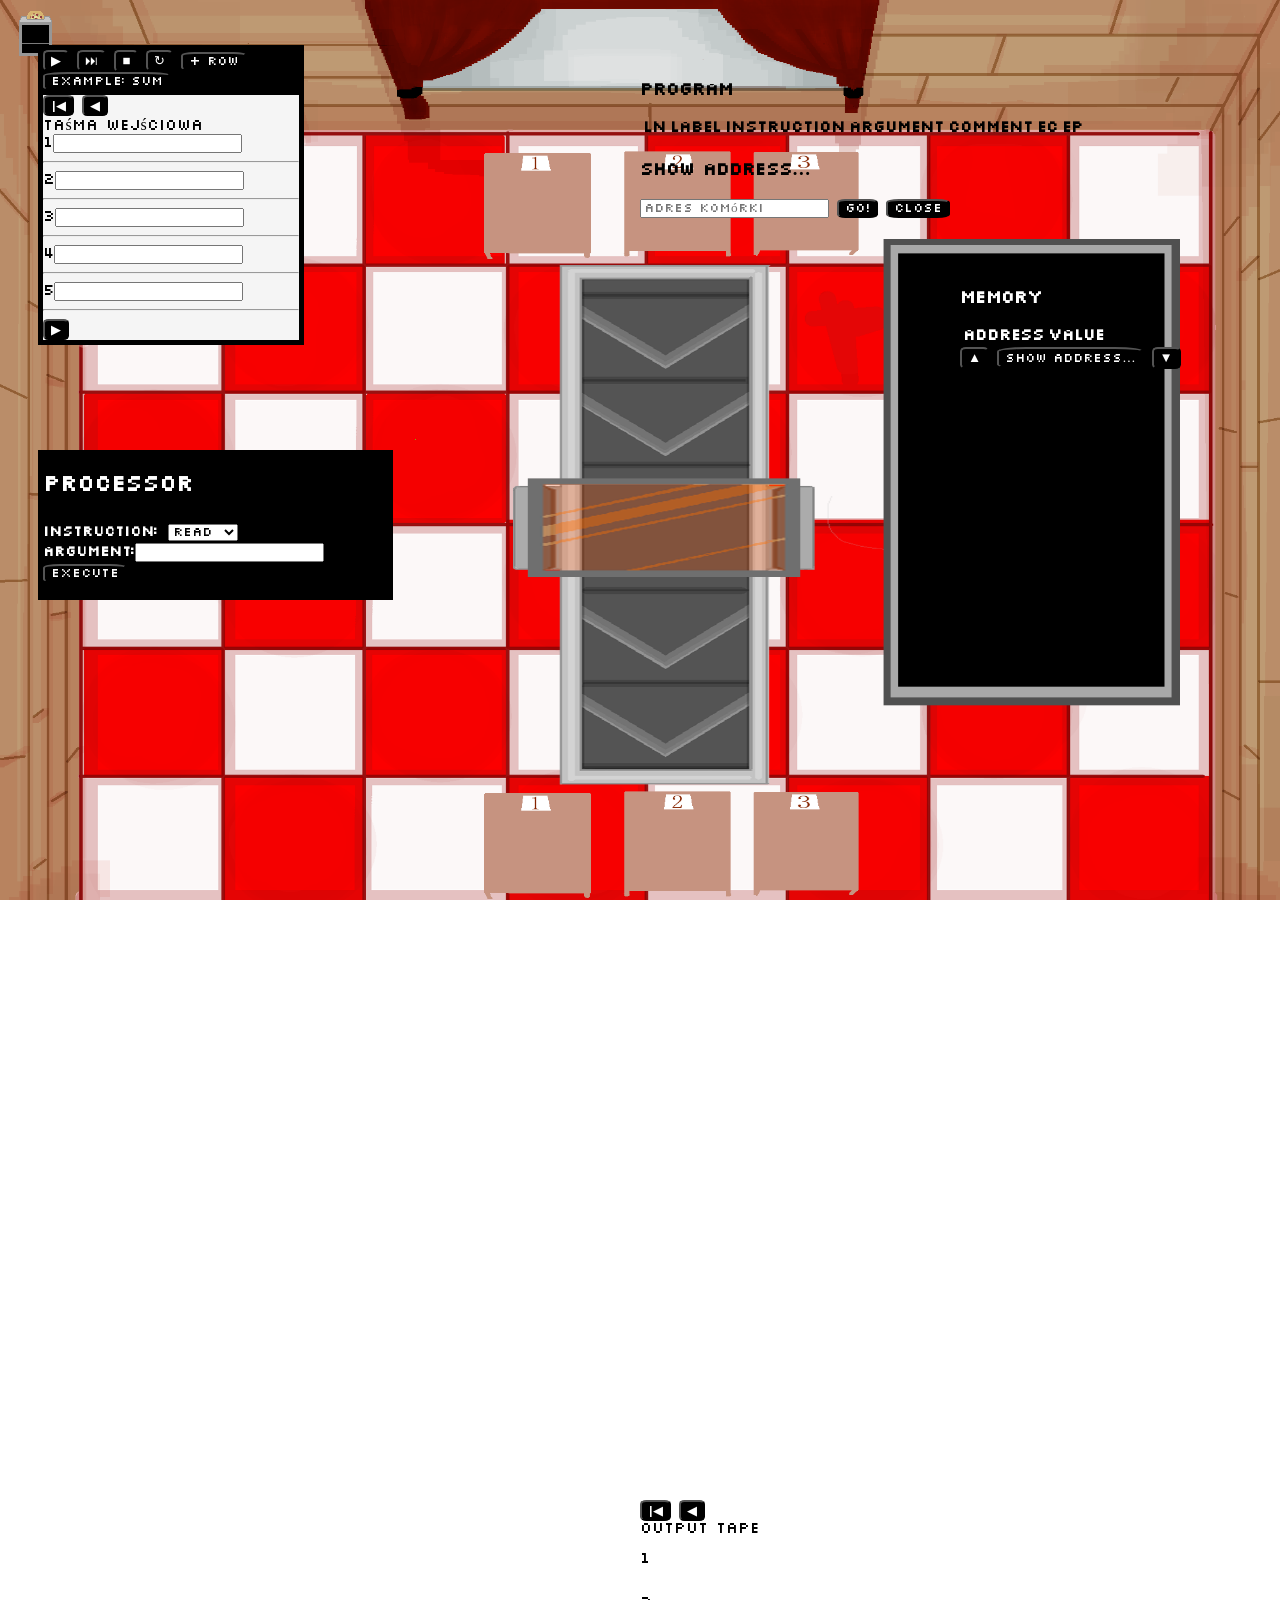
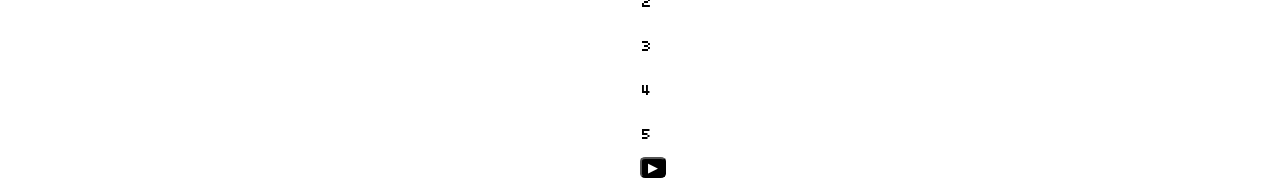
<file: index.html>
<!DOCTYPE html>
<html lang="en"><head>
<meta http-equiv="content-type" content="text/html; charset=UTF-8">
  <meta charset="utf-8">
  <meta name="viewport" content="width=device-width,initial-scale=1">
  <title>Pizzeria RAM Machine</title>
  <link rel="stylesheet" href="style.css">
</head>
<body>
  <main>
   <img src="background.png" id="background">
  <img src="conv.png" id="conveyor">
  <img src="piec.png" id="piec">
  <img src="stoliki%20gora.png" id="gora">
   <img src="memo.png" id="memory">
    <img src="stoliki%20gora.png" id="dol">
    <img src="demo.png" id="pizzorator3000">
    
  <div class="app">
    <div class="toolbar">

      <button class="btn green" id="run">▶</button>
      <button class="btn" id="step">⏭</button>
      <button class="btn red" id="stop">■</button>
      <button class="btn" id="reset">↻</button>
      
      <button class="btn" id="addRow">+ row</button>
      <button class="btn" id="sample">Example: sum</button>

    </div>
    
    <div class="tape inputTape tape" id="inputTape">
      <div>
        <button class="btn small" data-tape="in" data-act="home">|◀</button> 
        <button class="btn small" data-tape="in" data-act="left">◀</button>

        <div class="tapeTitle">Taśma wejściowa</div>
      </div>

      <div class="tapeCells"> <hr></div>

      <button class="btn small" data-tape="in" data-act="right">▶</button>
      <div class="head"></div>
    </div>

    <div class="main">

      <div class="left">
          <div id="pizzorator" class="panelprocessor">    
            <h3>Processor</h3>
            <div class="row">
              <b>Instruction:</b>
              <select name="instruction">
                <option>READ</option>
                <option>LOAD</option>
                <option>STORE</option>
                <option>ADD</option>
                <option>WRITE</option>
                <option>HALT</option>
              </select>
            </div>
            <div class="row">
              <b>Argument:</b><input type="text" name="argument" id="argument">
              <button onlick="funkcjastart">Execute</button>
          </div>
      </div>
        
        <div class="panelmemory">
          <h3>Memory</h3>
            <div class="memBody"><table class="memTable">
              <thead>
                <tr>
                  <th>Address</th>
                  <th>Value</th>
                </tr>
              </thead>

              <tbody id="memRows"></tbody>
            
              </table>
          
            </div>
        
          <div class="memNav">
            <button class="btn" data-mem="up">▲</button>
            <button class="btn" id="showAddr">Show Address…</button>
            <button class="btn" data-mem="down">▼</button>
          </div>
        </div>
      </div>
      
      <div class="panelprogram">
        <h3>Program</h3>
        <div class="progWrap">
          <table class="progTable">
            <thead>
              <tr>
                <th>LN</th>
                <th>Label</th>
                <th>Instruction</th>
                <th>Argument</th>
                <th>Comment</th>
                <th>EC</th>
                <th>EP</th>
              </tr>
            </thead>

            <tbody id="progRows"></tbody>
          </table>
        </div>
      </div>
    </div>

    <div class="tape outputTape tape" id="outputTape" style="position: absolute;left: 50%;top: 1500px;">
      <div>
        <button class="btn small" data-tape="out" data-act="home">|◀</button> 
        <button class="btn small" data-tape="out" data-act="left">◀</button>
        
        <div class="tapeTitle">Output tape</div>
      </div>

      <div class="tapeCells"></div>
      <button class="btn small" data-tape="out" data-act="right">▶</button>
      <div class="head"></div>
    </div>
  </div>

  <div class="modal" id="modal">
    <div>
      <h3>Show Address…</h3>
      <input id="addrInput" type="number" min="0" step="1" placeholder="Adres komórki">
      <button class="btn green" id="goAddr">Go!</button> 
      <button class="btn" id="closeModal">Close</button>
    </div>
  </div>
  </main>
  
  <script src="JavaScript/inputtape.js"></script>
</body></html>
</file>
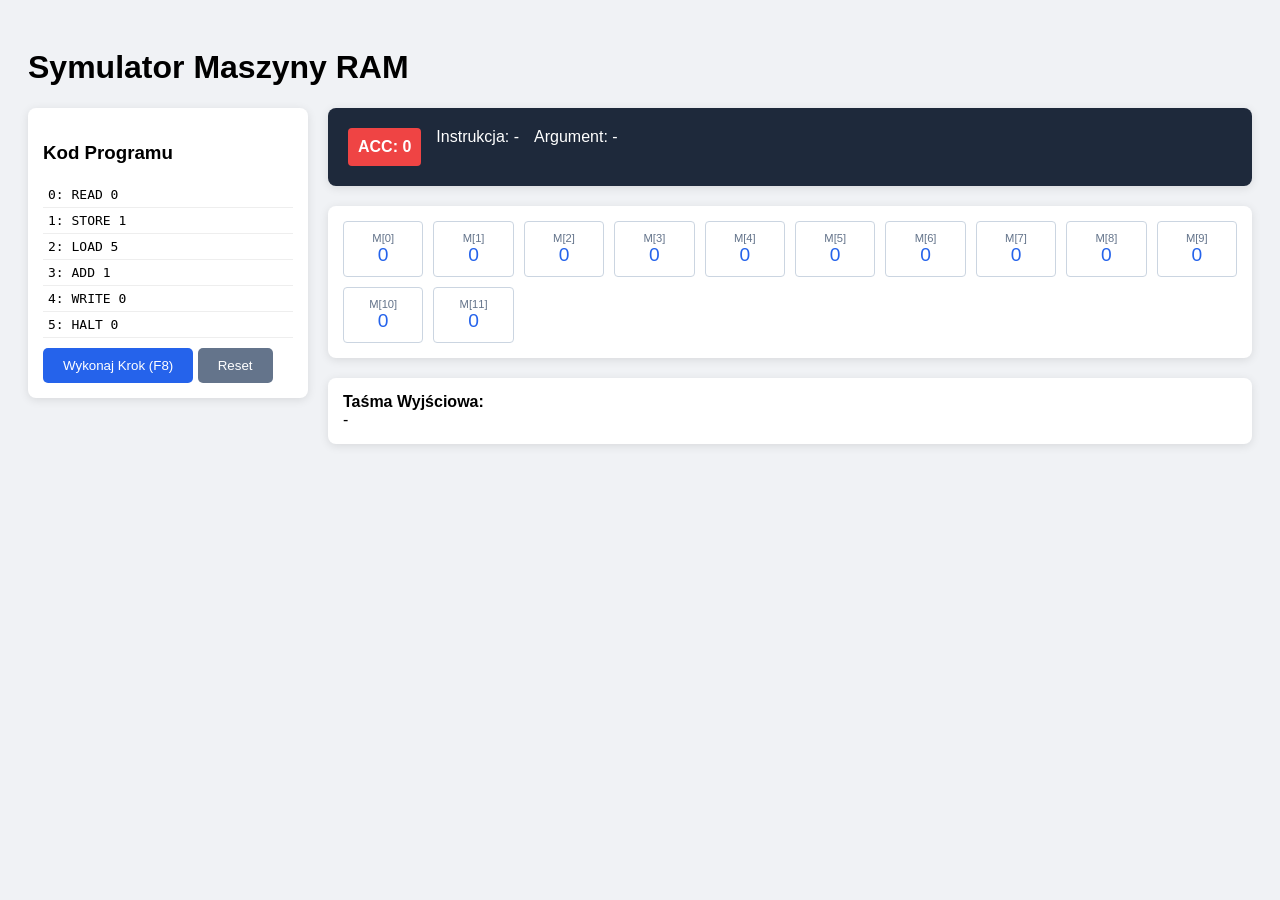
<file: maszyna.html>
<!DOCTYPE html>
<html lang="pl">
<head>
    <meta charset="UTF-8">
    <title>Symulator Maszyny RAM</title>
    <style>
        :root {
            --bg: #f0f2f5;
            --primary: #2563eb;
            --accent: #f59e0b;
        }
        body { font-family: 'Segoe UI', sans-serif; background: var(--bg); padding: 20px; }
        .grid { display: flex; gap: 20px; align-items: flex-start; }
        
        /* Edytor i Program */
        .panel { background: white; border-radius: 8px; padding: 15px; box-shadow: 0 2px 10px rgba(0,0,0,0.1); }
        #program-list { min-width: 250px; }
        .line { padding: 5px; border-bottom: 1px solid #eee; font-family: monospace; }
        .line.active { background: #fef3c7; border-left: 4px solid var(--accent); font-weight: bold; }

        /* Hardware */
        .hardware-container { flex-grow: 1; display: flex; flex-direction: column; gap: 20px; }
        #processor { display: flex; gap: 15px; background: #1e293b; color: white; padding: 20px; border-radius: 8px; }
        .acc-box { background: #ef4444; padding: 10px; border-radius: 4px; font-weight: bold; }

        /* Pamięć */
        #memory-grid { 
            display: grid; 
            grid-template-columns: repeat(auto-fill, minmax(80px, 1fr)); 
            gap: 10px; 
        }
        .cell { 
            background: white; border: 1px solid #cbd5e1; padding: 10px; 
            text-align: center; border-radius: 4px; position: relative;
        }
        .cell span { display: block; font-size: 1.2em; color: var(--primary); }
        .cell-label { font-size: 0.7em; color: #64748b; }

        /* Animacje */
        .flying-data {
            position: fixed; background: var(--accent); color: white;
            padding: 5px 10px; border-radius: 20px; z-index: 1000;
            pointer-events: none; transition: all 0.6s cubic-bezier(0.4, 0, 0.2, 1);
            font-weight: bold; box-shadow: 0 4px 6px rgba(0,0,0,0.2);
        }
        button { 
            padding: 10px 20px; background: var(--primary); color: white; 
            border: none; border-radius: 5px; cursor: pointer; margin-top: 10px;
        }
        button:disabled { background: #94a3b8; }
    </style>
</head>
<body>

    <h1>Symulator Maszyny RAM</h1>
    
    <div class="grid">
        <div id="program-list" class="panel">
            <h3>Kod Programu</h3>
            <div id="lines-container"></div>
            <button id="step-btn" onclick="executeStep()">Wykonaj Krok (F8)</button>
            <button onclick="location.reload()" style="background:#64748b">Reset</button>
        </div>

        <div class="hardware-container">
            <div id="processor" class="panel">
                <div class="acc-box" id="cpu-acc">ACC: 0</div>
                <div>Instrukcja: <span id="cpu-instr">-</span></div>
                <div>Argument: <span id="cpu-arg">-</span></div>
            </div>

            <div id="memory-grid" class="panel">
                <!-- Komórki pamięci zostaną dodane przez JS -->
            </div>
            
            <div class="panel">
                <strong>Taśma Wyjściowa:</strong>
                <div id="output-tape">-</div>
            </div>
        </div>
    </div>

<script>
    // 1. Definicja programu (Możesz tu dopisać własne instrukcje)
    const program = [
        { op: 'READ', arg: 0 },   // Wczytaj liczbę (symulacja: wpisujemy 10)
        { op: 'STORE', arg: 1 },  // Zapisz do komórki 1
        { op: 'LOAD', arg: 5 },   // Załaduj stałą 5
        { op: 'ADD', arg: 1 },    // Dodaj zawartość komórki 1
        { op: 'WRITE', arg: 0 },  // Wypisz wynik
        { op: 'HALT', arg: 0 }    // Koniec
    ];

    let state = {
        pc: 0,
        acc: 0,
        memory: Array(12).fill(0),
        output: []
    };

    // 2. Inicjalizacja widoku
    function init() {
        const linesCont = document.getElementById('lines-container');
        program.forEach((p, i) => {
            linesCont.innerHTML += `<div class="line" id="line-${i}">${i}: ${p.op} ${p.arg}</div>`;
        });

        const memGrid = document.getElementById('memory-grid');
        state.memory.forEach((val, i) => {
            memGrid.innerHTML += `
                <div class="cell" id="cell-${i}">
                    <div class="cell-label">M[${i}]</div>
                    <span id="mem-val-${i}">${val}</span>
                </div>`;
        });
    }

    // 3. Funkcja animacji "latającej paczki"
    async function animate(fromId, toId, value) {
        const fromEl = document.querySelector(fromId);
        const toEl = document.querySelector(toId);
        if(!fromEl || !toEl) return;

        const start = fromEl.getBoundingClientRect();
        const end = toEl.getBoundingClientRect();

        const flyer = document.createElement('div');
        flyer.className = 'flying-data';
        flyer.innerText = value;
        flyer.style.left = start.left + 'px';
        flyer.style.top = start.top + 'px';
        document.body.appendChild(flyer);

        await new Promise(r => setTimeout(r, 50)); // Force render
        flyer.style.left = end.left + 'px';
        flyer.style.top = end.top + 'px';

        await new Promise(r => setTimeout(r, 600));
        flyer.remove();
    }

    // 4. Główna logika kroku
    async function executeStep() {
        if (state.pc >= program.length) return;

        const btn = document.getElementById('step-btn');
        btn.disabled = true;

        const instr = program[state.pc];
        
        // Wizualizacja PC
        document.querySelectorAll('.line').forEach(l => l.classList.remove('active'));
        document.getElementById(`line-${state.pc}`).classList.add('active');

        // Wyświetlanie w procesorze
        document.getElementById('cpu-instr').innerText = instr.op;
        document.getElementById('cpu-arg').innerText = instr.arg;

        switch(instr.op) {
            case 'READ':
                let val = prompt("Podaj liczbę na wejście:", "10");
                state.acc = parseInt(val) || 0;
                updateAccDisplay();
                break;

            case 'LOAD':
                state.acc = instr.arg; // LOAD natychmiastowy dla uproszczenia
                await animate(`#line-${state.pc}`, '#cpu-acc', state.acc);
                updateAccDisplay();
                break;

            case 'STORE':
                state.memory[instr.arg] = state.acc;
                await animate('#cpu-acc', `#cell-${instr.arg}`, state.acc);
                document.getElementById(`mem-val-${instr.arg}`).innerText = state.acc;
                break;

            case 'ADD':
                let addVal = state.memory[instr.arg];
                await animate(`#cell-${instr.arg}`, '#cpu-acc', `+${addVal}`);
                state.acc += addVal;
                updateAccDisplay();
                break;

            case 'WRITE':
                state.output.push(state.acc);
                await animate('#cpu-acc', '#output-tape', state.acc);
                document.getElementById('output-tape').innerText = state.output.join(', ');
                break;

            case 'HALT':
                alert("Program zatrzymany!");
                btn.disabled = true;
                return;
        }

        state.pc++;
        btn.disabled = false;
    }

    function updateAccDisplay() {
        document.getElementById('cpu-acc').innerText = `ACC: ${state.acc}`;
    }

    init();
</script>
</body>
</html>
</file>
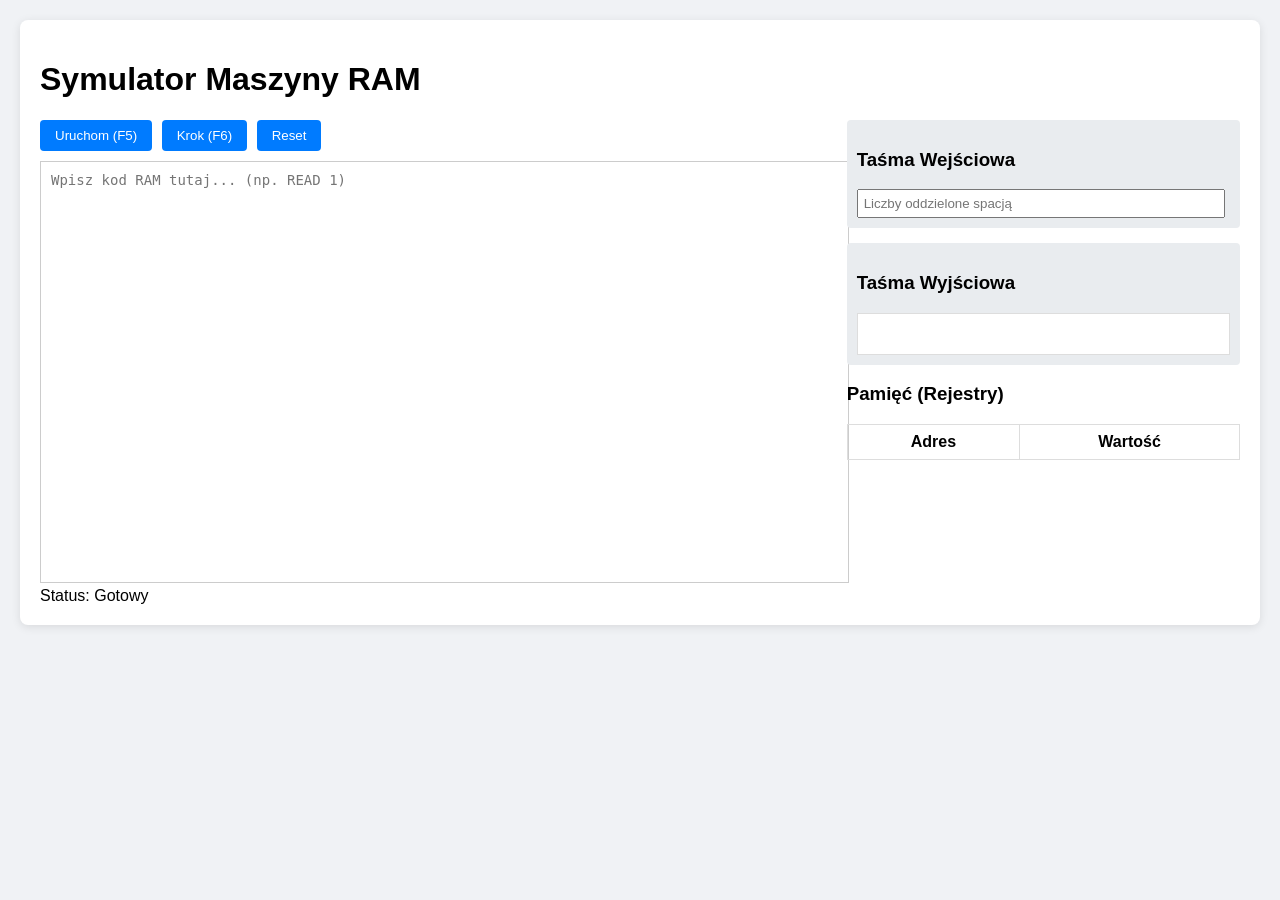
<file: prototype-index.html>
<!DOCTYPE html>
<html lang="pl">
<head>
    <meta charset="UTF-8">
    <title>Symulator Maszyny RAM</title>
    <link rel="stylesheet" href="prototype-style.css">
    <script src="prototype-script.js"></script>
</head>
<body>
    <div class="container">
        <h1>Symulator Maszyny RAM</h1>
        
        <div class="main-layout">
            <div class="editor-section">
                <div class="controls">
                    <button onclick="runProgram()">Uruchom (F5)</button>
                    <button onclick="stepProgram()">Krok (F6)</button>
                    <button onclick="resetMachine()">Reset</button>
                </div>
                <textarea id="codeEditor" placeholder="Wpisz kod RAM tutaj... (np. READ 1)"></textarea>
                <div id="status">Status: Gotowy</div>
            </div>

            <div class="state-section">
                <div class="tape-box">
                    <h3>Taśma Wejściowa</h3>
                    <input type="text" id="inputTape" placeholder="Liczby oddzielone spacją">
                </div>
                
                <div class="tape-box">
                    <h3>Taśma Wyjściowa</h3>
                    <div id="outputTape" class="tape-display"></div>
                </div>

                <div class="memory-box">
                    <h3>Pamięć (Rejestry)</h3>
                    <table id="memoryTable">
                        <thead>
                            <tr><th>Adres</th><th>Wartość</th></tr>
                        </thead>
                        <tbody>
                            </tbody>
                    </table>
                </div>
            </div>
        </div>
    </div>
</body>
</html>
</file>
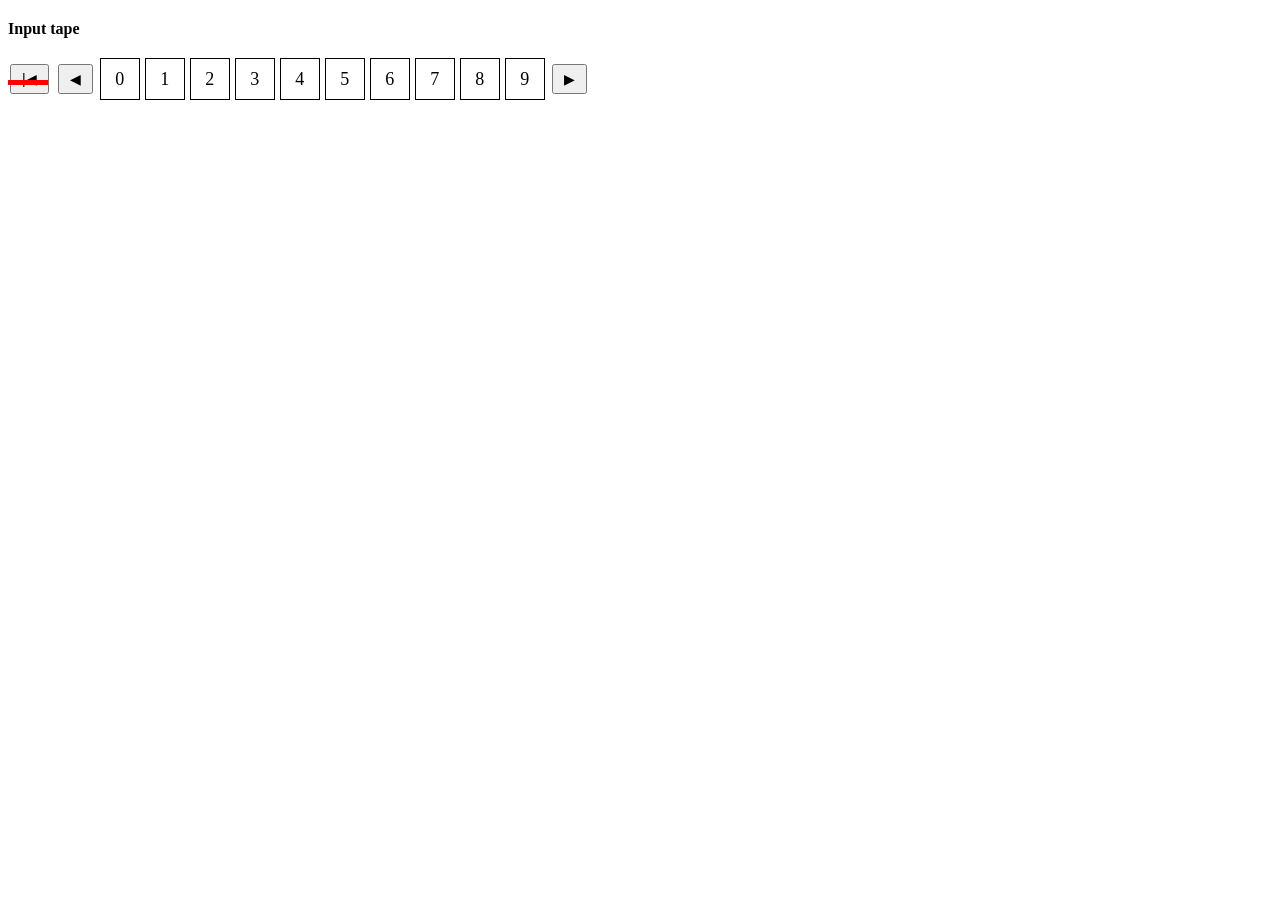
<file: taśmy/tasma_wejsciowa_i_wyjsciowa.html>
<!doctype html>
<html lang="en">
<head>
  <meta charset="utf-8" />
  <meta name="viewport" content="width=device-width,initial-scale=1" />
  <title>Pizzeria RAM Machine - tąma wyścia i wejścia</title>
  <link rel="stylesheet" href="style-taśmy.css" />
</head>
<body>
    <div class="tape inputTape tape" id="inputTape">
    <div>
        <div class="tapeTitle">Input tape</div>
    </div>

    <div class="przeciaganie">
    <button class="btn small" id="homeBtn">|◀</button> 
    <button class="btn small" id="leftBtn">◀</button>
    
    <div class="viewport">
        <div class="tapeCells" id="tapeCells"></div>
    </div>
    
    <button class="btn small" id="rightBtn">▶</button>
    
    <div class="head" id="head"></div>
    </div>

<script>
const tapeCells = document.getElementById('tapeCells');
const head = document.getElementById('head');

let position = 0;
let cells = [];

function addCell(content = '') {
  const cell = document.createElement('div');
  cell.classList.add('cell');
  cell.textContent = content;
  tapeCells.appendChild(cell);
  cells.push(cell);
}

for (let i = 0; i < 10; i++) {
  addCell(i);
}

function updateHead() {
  head.style.left = '0px'; 
}

function updateTape() {
  const offset = position * 45; // 40px + 5px gap
  tapeCells.style.transform = `translateX(-${offset}px)`;
  updateHead();
}

// ▶
document.getElementById('rightBtn').addEventListener('click', () => {
  position++;

  if (position + 10 > cells.length) {
    addCell('');
  }

  updateTape();
});

// ◀
document.getElementById('leftBtn').addEventListener('click', () => {
  if (position > 0) {
    position--;
    updateTape();
  }
});

// |◀
document.getElementById('homeBtn').addEventListener('click', () => {
  position = 0;
  updateTape();
});


updateTape();
</script>

  
</body>
</html>
</file>
<file: style.css>
*{font-family: myFont;}
body {
  max-width: 100%;
  height: 100%;
}
main{
  width: 100%;
  height: 100%;
}
#background {
  position: absolute;
  left: 0;
  top: 0;
  width: 100%;
  height: 100%;
  z-index: -1;
    pointer-events: none;
}
#piec {
  position: absolute;
  width: 100%;
  height: 100%;
    pointer-events: none;
}
#conveyor {
  position: absolute;
    width: 100%;
  height: 100%;
    pointer-events: none;
}
#memory {
  position: absolute;
  width: 100%;
  height: 100%;
    pointer-events: none;
}

#gora {
  position: absolute;
  width: 100%;
  height: 100%;
    pointer-events: none;
}
#inputtape{
  position: absolute;
  left: 50%;
  top: 250px;
    pointer-events: none;
}
#dol {
  position: absolute;
  width: 100%;
  height: 100%;
  top:72%;
    pointer-events: none;
}
#pizzorator {
  position: absolute;
  left: 3%;
  top: 50%;
  width: 350px;
  height: 150px;
  font-size: 20px;
  font-family: Arial, sans-serif;
  color: white;
  background-color: black;
  padding-left: 5px;
}
.row>b{
  font-size: 15px;
}
.panelmemory {
  position: absolute;
  left: 75%;
  color: white;
  top: 30%;
}

.panelprocessor {
  position: absolute;
  left: 10%;
  color: white;
  top: 55%;
}

#inputTape{position: absolute;
          background: whitesmoke;
          border: 5px solid black;
          top: 10%;
          left: 3%;
          width: 20%;
        }
.toolbar{width: 20%;
  background-color: black;
   left: 3%;
   height: 5%;
   top: 5%;
   position: absolute;
   border: black solid 5px;
}
button{ color: white;
        background-color: black;
        border-radius: 20%;
        border: 1% white solid;
      box-shadow: none;
  text-shadow: none;
  outline: none;
appearance: none;}

@font-face {
  font-family: myFont; 
  src: url(slkscr.ttf); 
}

.panelprogram{position: relative;
  left: 50%;}
  .modal{position: relative;
  left: 50%;}
hr{color: blue;}
</file>
<file: prototype-style.css>
body{ 
  font-family: 'Segoe UI', Tahoma, Geneva, Verdana, sans-serif; 
  background: #f0f2f5; margin: 20px; 
}
.container{
  max-width: 1200px; 
  margin: auto; 
  background: white; 
  padding: 20px; 
  border-radius: 8px; 
  box-shadow: 0 2px 10px rgba(0,0,0,0.1); 
}
.main-layout{
  display: flex;
  gap: 20px;
}
.editor-section{
  flex: 2;
}
.state-section{
  flex: 1;
  min-width: 300px;
}
textarea{
  width: 100%; 
  height: 400px; 
  font-family: monospace;
  font-size: 14px;
  padding: 10px;
  border: 1px solid #ccc;
  resize: none;
}
.controls{
  margin-bottom: 10px;
}
button{
  padding: 8px 15px;
  cursor: pointer;
  background: #007bff;
  color: white;
  border: none;
  border-radius: 4px;
  margin-right: 5px;
}
button:hover{
  background: #0056b3;
}
.tape-box{
  background: #e9ecef;
  padding: 10px;
  border-radius: 4px;
  margin-bottom: 15px;
}
.tape-display{
  min-height: 30px;
  background: white;
  border: 1px solid #ddd;
  padding: 5px;
  font-weight: bold;
}
input{
  width: 95%;
  padding: 5px;
}
#memoryTable{
  width: 100%;
  border-collapse: collapse;
}
#memoryTable th, #memoryTable td{
  border: 1px solid #ddd;
  padding: 8px;
  text-align: center;
}
#memoryTable tr:first-child td{
  background: #fff3cd;
  font-weight: bold
} 
.active-line{
  background: #d4edda;
}
</file>
<file: taśmy/style-taśmy.css>
.tape {
    position: relative;
    margin-top: 20px;
  }

  .tapeTitle {
    margin: 10px 0;
    font-weight: bold;
  }

  .tapeCells {
    display: flex;
    flex-direction: row;
    gap: 5px;
    margin: 10px 0;
  }

  .cell {
    width: 40px;
    height: 40px;
    border: 1px solid black;
    display: flex;
    align-items: center;
    justify-content: center;
    font-size: 18px;
  }

  .btn {
    padding: 5px 10px;
    margin: 2px;
    cursor: pointer;
  }

  .small {
    font-size: 14px;
  }

  .head {
    position: absolute;
    top: 60px;
    left: 0;
    width: 40px;
    height: 5px;
    background: red;
  }

  .przeciaganie {
  display: flex;
  align-items: center; 
  gap: 5px; 
}

.viewport {
  width: 445px; 
  overflow: hidden;
}

.tapeCells {
  display: flex;
  gap: 5px;
  transition: transform 0.3s ease;
}
</file>
